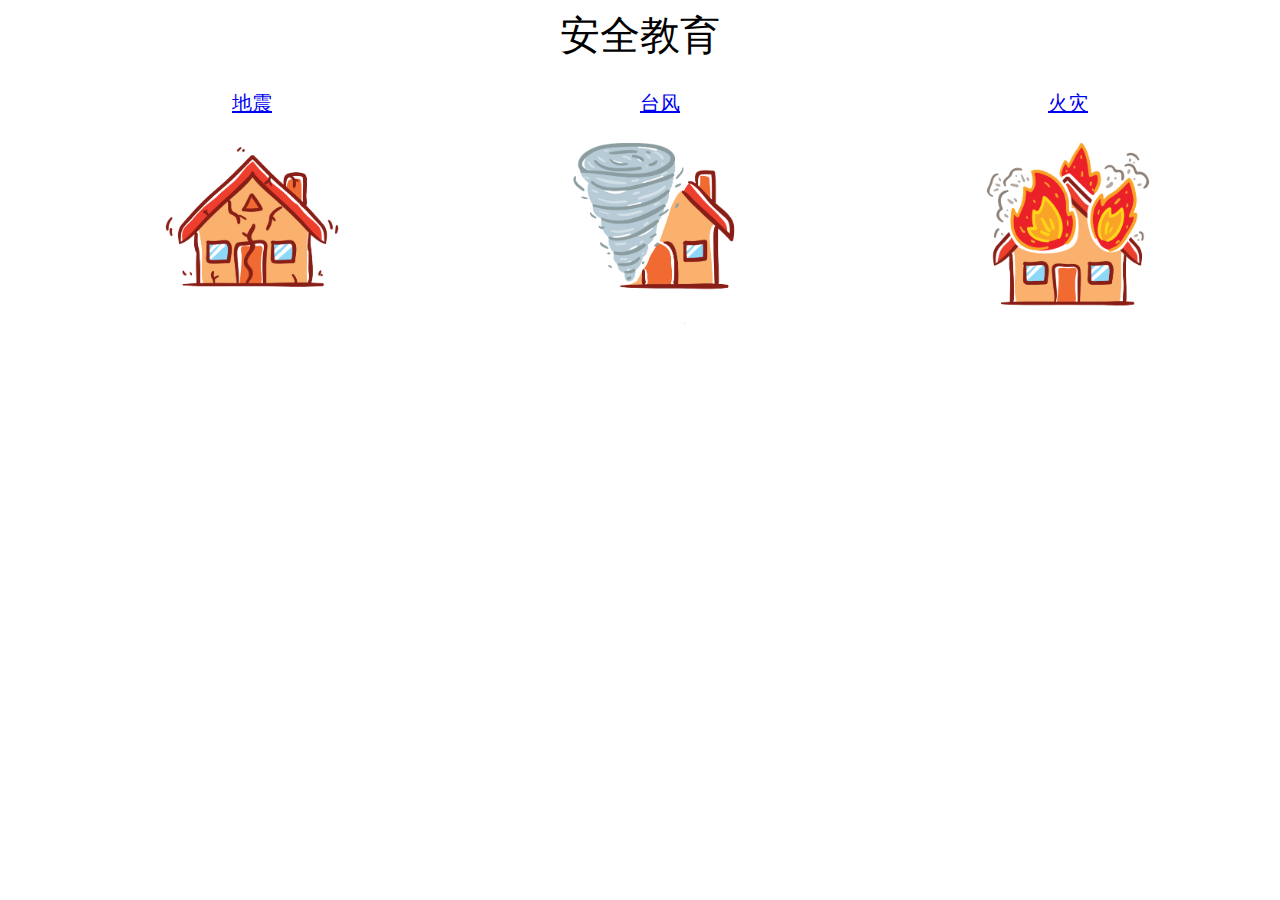
<file: index.html>
<!DOCTYPE html>
<html lang="en">
	<head>
		<meta charset="UTF-8">
		<meta http-equiv="X-UA-Compatible" content="IE=edge">
		<meta name="viewport" content="width=device-width, initial-scale=1.0">
		<title>实验3 网页布局</title>
		<style>	
				body{
					background-color: white;
				}			
			#headline{
				text-align: center;
				font-size: 40px;
			}
			.photo{
				margin: 0 auto;
			}
			.photo ul{
				list-style-type:none;
				display: flex;
				justify-content: space-around;				
			}
			/* .photo ul img:hover{
				filter: alpha(Opacity=60);
				-moz-opacity:0.6;
				opacity: 0.6;
			} */
             .menu{		 
				 font-size: 20px;    
			     line-height: 40px;
			 }
			 .menu ul{
				 list-style-type:none;
				 display: flex;
				 justify-content: space-around;
			 }
			#div1{
				position: absolute;
			}
			.ul.li{
				border-color: #00FFFF;
			}
			#id{
				animation: change 4s ease infinite;
			}
			@keyframes change{
				0%{color: #FF0000;}
				33%{color: blue;}
				66%{color: #FF0000;}
				100%{color: blue;}
			}
		</style>
	</head>

	<body>
		<div id="headline">安全教育</div>
		<div class="menu">
			<ul>
				<li><a href="earthquake.html" target="_blank">地震</a></li>
				<li><a href="wind.html" target="_blank">台风</a></li>
				<li><a href="fire.html" target="_blank">火灾</a></li>
			</ul>
		</div>
		<div id="text">
		<div class="photo">
			<ul>
				<li><img id="i1" src="res/logo1.png" width="200px" onclick="show1(this)"></li>
				<li><img id="i2"src="res/logo2.png" width="200px" onclick="show2(this)"></li>
				<li><img id="i3" src="res/logo3.png" width="200px" onclick="show3(this)"></li>
			</ul>
		</div>
		
		</div>
		<script type="text/javascript" src="js/jquery-1.8.3.min.js"></script>
		<script type="text/javascript">
			$("#i1").click(function(){
				window.location.href="earthquake.html";
			})
			$("#i2").click(function(){
				window.location.href="wind.html";
			})
			$("#i3").click(function(){
				window.location.href="fire.html";
			})
			$("#i1").onmouseover(function(){
				$("#1").css('opacity','0.5')
			})
			
		</script>
	</body>
</html>
</file>
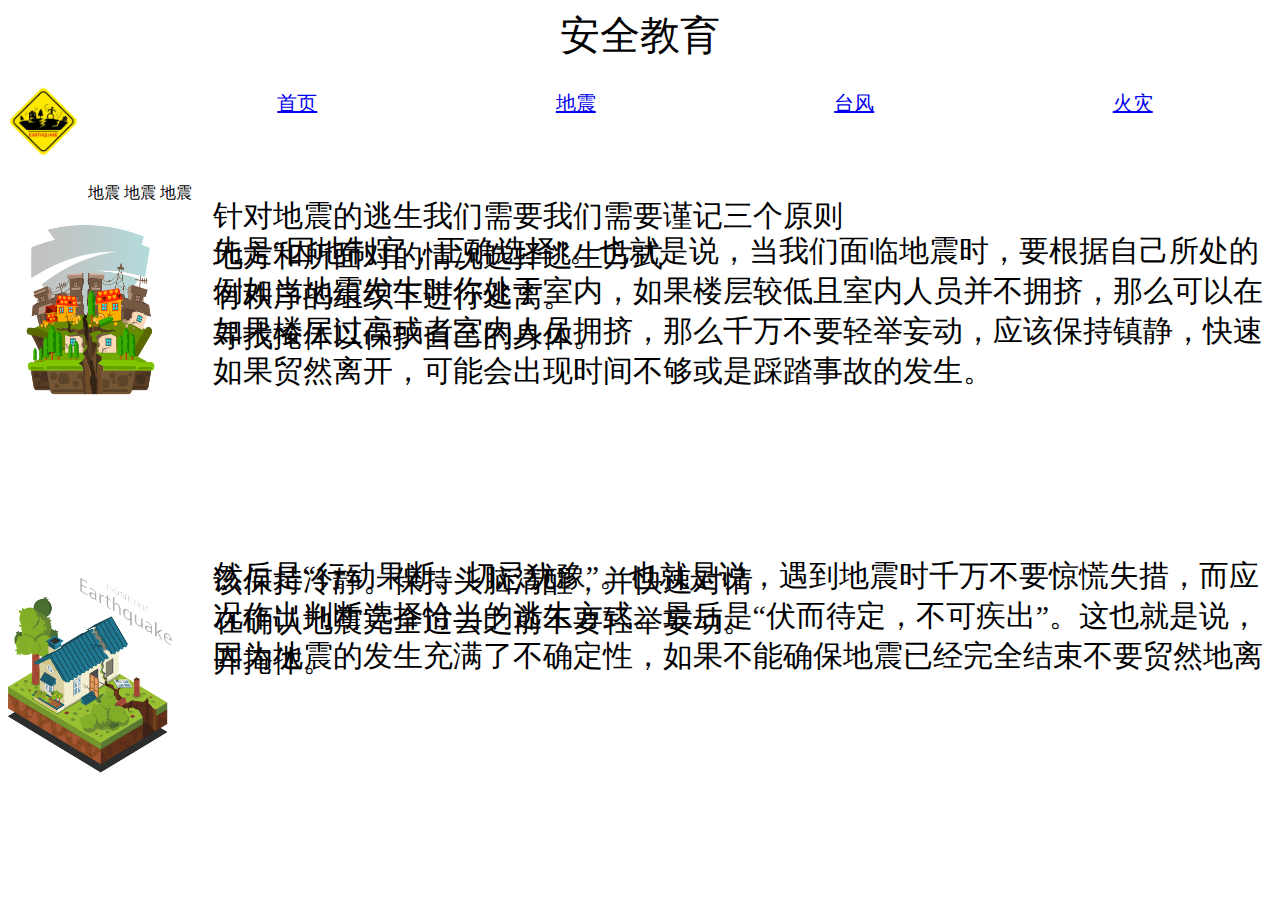
<file: earthquake.html>
<!DOCTYPE html>
<html lang="en">
	<head>
		<meta charset="UTF-8">
		<meta http-equiv="X-UA-Compatible" content="IE=edge">
		<meta name="viewport" content="width=device-width, initial-scale=1.0">
		<title>地震</title>
		<style>
			#div1{
				position: absolute;
			}
		</style>
		<script src="js/jquery-1.8.3.min.js"></script>
		<script>
				$(document).ready(function(){
					$("#headline").click(function(){
						$("#headline").css("color","yellow");
					});
				});
		</script>
	<link rel="stylesheet" href="css/main.css" type="text/css">
	</head>

	<body>
		<div id="headline">安全教育</div>
		<div class="menu">
			 <img src="res/earthq3.png">
			<ul>
				<li><a href="index.html" target="_blank">首页</a></li>
				<li><a href="earthquake.html" target="_blank">地震</a></li>
				<li><a href="wind.html" target="_blank">台风</a></li>
				<li><a href="fire.html" target="_blank">火灾</a></li>
			</ul>
		</div>
		<div id="div1">
			地震 地震 地震
		</div>
		<div class="main1" >
			<img src="res/earthquake1.png">
			<p>针对地震的逃生我们需要我们需要谨记三个原则</p>
			<p>先是“因地制宜，正确选择”。也就是说，当我们面临地震时，要根据自己所处的地方和所面对的情况选择逃生方式</p>
			<p>例如当地震发生时你处于室内，如果楼层较低且室内人员并不拥挤，那么可以在有秩序的组织下进行逃离。</p>
			<p>如果楼层过高或者室内人员拥挤，那么千万不要轻举妄动，应该保持镇静，快速寻找掩体以保护自己的身体。</p>
			<p>如果贸然离开，可能会出现时间不够或是踩踏事故的发生。</p>
		</div>
		<div class="main2" >
			   <img src="res/earthqua2.png">
			   <p>然后是“行动果断、切忌犹豫”。也就是说，遇到地震时千万不要惊慌失措，而应该保持冷静。保持头脑清醒，并快速对情</p>
			   <p>况作出判断选择恰当的逃生方式。最后是“伏而待定，不可疾出”。这也就是说，在确认地震完全过去之前不要轻举妄动。</p>
			   <p>因为地震的发生充满了不确定性，如果不能确保地震已经完全结束不要贸然地离开掩体。</p>
		</div>
		<script>
		var list;
		var left=0;
		var raf;
		list=document.getElementById("div1");
		function move(){
			list.style.left=left+"px";
			left+=2;
			raf=requestAnimationFrame(move);
			if(left>=1650)
				left=0;
		}
		move();
		</script>
	</body>
</html>
</file>
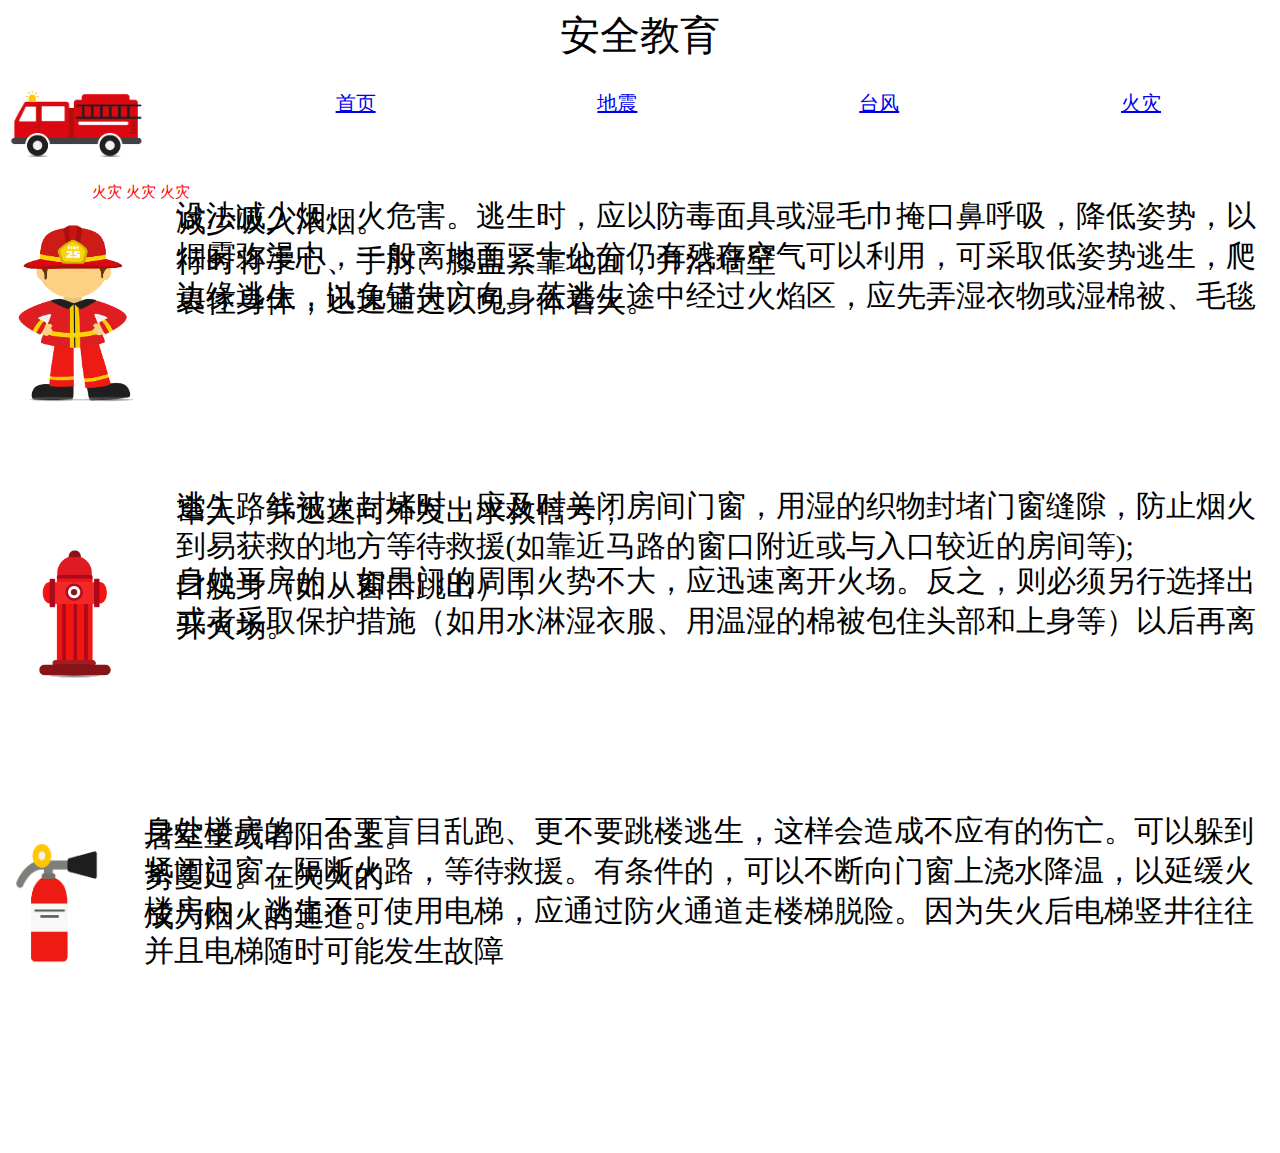
<file: fire.html>
<!DOCTYPE html>
<html lang="en">
<head>
    <meta charset="UTF-8">
    <meta http-equiv="X-UA-Compatible" content="IE=edge">
    <meta name="viewport" content="width=device-width, initial-scale=1.0">
    <title>火灾</title>
    <style>	
	 #div1{
		position: absolute;
		height: 20px;
		font-size: 15px;
		color: red;
	 }
	  </style>
	  <script src="js/jquery-1.8.3.min.js"></script>
	  <script>
		$(document).ready(function(){
			$("#headline").click(function(){
				$("#headline").css("color","yellow");
			});
		});
	  </script>
	  <link rel="stylesheet" href="css/main.css" type="text/css">
</head>
<body>
	<div id="headline">安全教育</div>
	<div class="menu">
		 <img src="res/car.png">
		<ul>
			<li><a href="index.html" target="_blank" color="white">首页</a></li>
			<li><a href="earthquake.html" target="_blank">地震</a></li>
			<li><a href="wind.html" target="_blank">台风</a></li>
			<li><a href="fire.html" target="_blank">火灾</a></li>
		</ul>
	</div>
	<div id="div1">
		火灾 火灾 火灾
	</div>
   <div class="main1">
	<img src="res/fireman.png">
	<p>设法减少烟、火危害。逃生时，应以防毒面具或湿毛巾掩口鼻呼吸，降低姿势，以减少吸入浓烟。</p>
	<p>烟雾弥漫中，一般离地面三十公分仍有残存空气可以利用，可采取低姿势逃生，爬行时将手心、手肘、膝盖紧靠地面，并沿墙壁</p>
    <p>边缘逃生，以免错失方向。若逃生途中经过火焰区，应先弄湿衣物或湿棉被、毛毯裹住身体，迅速通过以免身体着火。</p>
   </div>
   <div class="main2">
	   <img src="res/fire1.png">
	   <p>逃生路线被火封堵时，应及时关闭房间门窗，用湿的织物封堵门窗缝隙，防止烟火窜入，并迅速向外发出求救信号，</p>
	   <p>到易获救的地方等待救援(如靠近马路的窗口附近或与入口较近的房间等);</p>
	   <p>身处平房的，如果门的周围火势不大，应迅速离开火场。反之，则必须另行选择出口脱身（如从窗口跳出），</p>
	   <p>或者采取保护措施（如用水淋湿衣服、用温湿的棉被包住头部和上身等）以后再离开火场。</p>
   </div>
   <div class="main3">
	  <img src="res/tool.png">
	 <p>身处楼房的，不要盲目乱跑、更不要跳楼逃生，这样会造成不应有的伤亡。可以躲到居室里或者阳台上。</p>
	 <p>紧闭门窗，隔断火路，等待救援。有条件的，可以不断向门窗上浇水降温，以延缓火势蔓延。在失火的</p>
	 <p>楼房内，逃生不可使用电梯，应通过防火通道走楼梯脱险。因为失火后电梯竖井往往成为烟火的通道。</p>
	 <p>并且电梯随时可能发生故障</p>
   </div>
   <script>
   var list;
   var left=0;
   var raf;
   list=document.getElementById("div1");
   function move(){
   	list.style.left=left+"px";
   	left+=2;
   	raf=requestAnimationFrame(move);
   	if(left>=1650)
   		left=0;
   }
   move();
   </script>
</body>
</html>
</file>
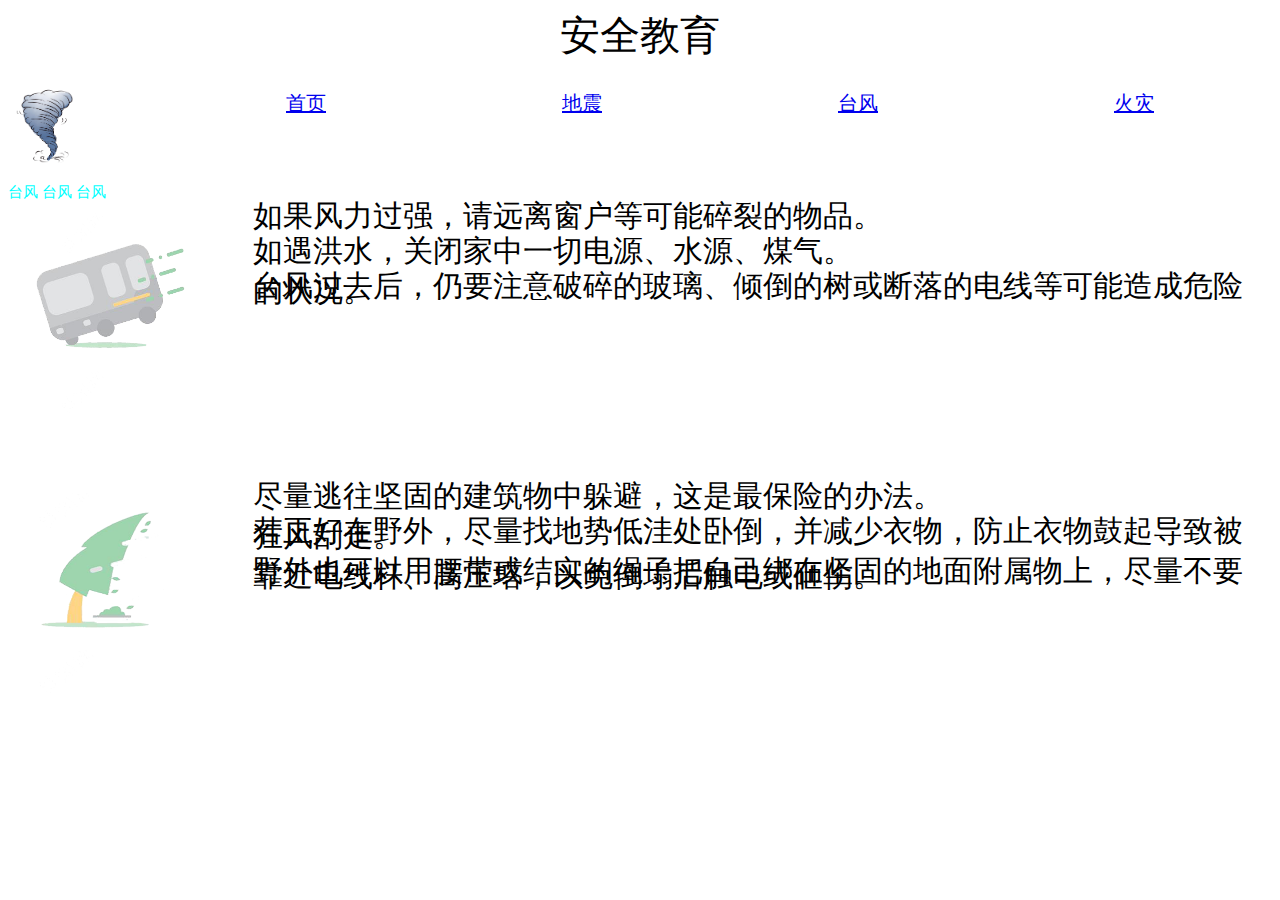
<file: wind.html>
<!DOCTYPE html>
<html lang="en">

	<head>
		<meta charset="UTF-8">
		<meta http-equiv="X-UA-Compatible" content="IE=edge">
		<meta name="viewport" content="width=device-width, initial-scale=1.0">
		<title>台风</title>
		<style>
		#div1{
			position: absolute;
			height: 20px;
			font-size: 15px;
			color: aqua;
		}
		#div1{
			animation: change 4s ease infinite;
		}
		@keyframes change{
			0%{color: #FF0000;}
			33%{color: blue;}
			66%{color: #FF0000;}
			100%{color: blue;}
		}
		</style>
		<script src="js/jquery-1.8.3.min.js"></script>
		<script>
				$(document).ready(function(){
					$("#headline").click(function(){
						$("#headline").css("color","yellow");
					});
				});
		</script>
		<link rel="stylesheet" href="css/main.css" type="text/css">
	</head>

	<body>
		<div id="headline">安全教育</div>
		<div class="menu">
			 <img src="res/wind3.png">
			<ul>
				<li><a href="index.html" target="_blank">首页</a></li>
				<li><a href="earthquake.html" target="_blank">地震</a></li>
				<li><a href="wind.html" target="_blank">台风</a></li>
				<li><a href="fire.html" target="_blank">火灾</a></li>
			</ul>
		</div>
		<div id="div1">
			台风 台风 台风
		</div>
		<div class="main1">
			<img src="res/wind1.png" id="wind1" >
			<p>如果风力过强，请远离窗户等可能碎裂的物品。</p>
			<p>如遇洪水，关闭家中一切电源、水源、煤气。</p>
			<p>台风过去后，仍要注意破碎的玻璃、倾倒的树或断落的电线等可能造成危险的状况。</p>
		</div>
		<div class="main2">
			<img src="res/wind2.png" id="wind2" >
		    <p>尽量逃往坚固的建筑物中躲避，这是最保险的办法。</p>
			<p>若正好在野外，尽量找地势低洼处卧倒，并减少衣物，防止衣物鼓起导致被狂风刮走。</p>
			<p>野外也可以用腰带或结实的绳子把自己绑在坚固的地面附属物上，尽量不要靠近电线杆、高压塔，以免倒塌后触电或砸伤。</p>
		</div>
			<script>
			var list;
			var left=0;
			var raf;
			list=document.getElementById("div1");
			function move(){
				list.style.left=left+"px";
				left+=2;
				raf=requestAnimationFrame(move);
				if(left>=1650)
					left=0;
			}
			move();
			$(#headline).
			</script>
		</script>
	</body>
</html>
</file>
<file: css/main.css>
.menu{
		font-size: 20px;    
	    line-height: 40px;
		height: 100px;
	}
.menu ul{
		list-style-type:none;
		 display: flex;
		 justify-content: space-around;
		 body
	}
.main1{
		 font-size: 30px;
		 line-height: 5px;
		 margin-bottom: 200px;
	 }
	 .main2{
		 font-size: 30px;
		 line-height: 5px;
		 margin-bottom: 200px;
	 }
	.main1 img{
		height: 200px;
		float: left;
		padding-right: 40px;
		animation: show1 4s ease infinite;
	}
	@keyframes show1{
		0%{opacity: 0.1;}
		25%{opacity: 0.5;}
		50%{opacity: 1;}
		75%{opacity: 0.5;}
		100%{opacity: 0.1;}
	}
	.main2 img{
		height: 200px;
		float: left;
		padding-right: 40px;
		animation: show1 4s ease infinite;
	}	
	.menu img{
		height: 80px;
		float: left;
		padding-right: 40px;
		animation: show1 4s ease infinite;
	}	
	.main3 img{
		height: 150px;
		float: left;
		padding-right: 40px;
		animation: show1 4s ease infinite;
	}	
	.main3{
		font-size: 30px;
		line-height: 5px;
		margin-bottom: 200px;
	}
	#div1{
		animation: change 2s ease infinite;
	}
	@keyframes change{
		0%{color: #FF0000;}
		33%{color: blue;}
		66%{color: #FF0000;}
		100%{color: blue;}
	}
	#headline{
		text-align: center;
		font-size: 40px;
	}
</file>
